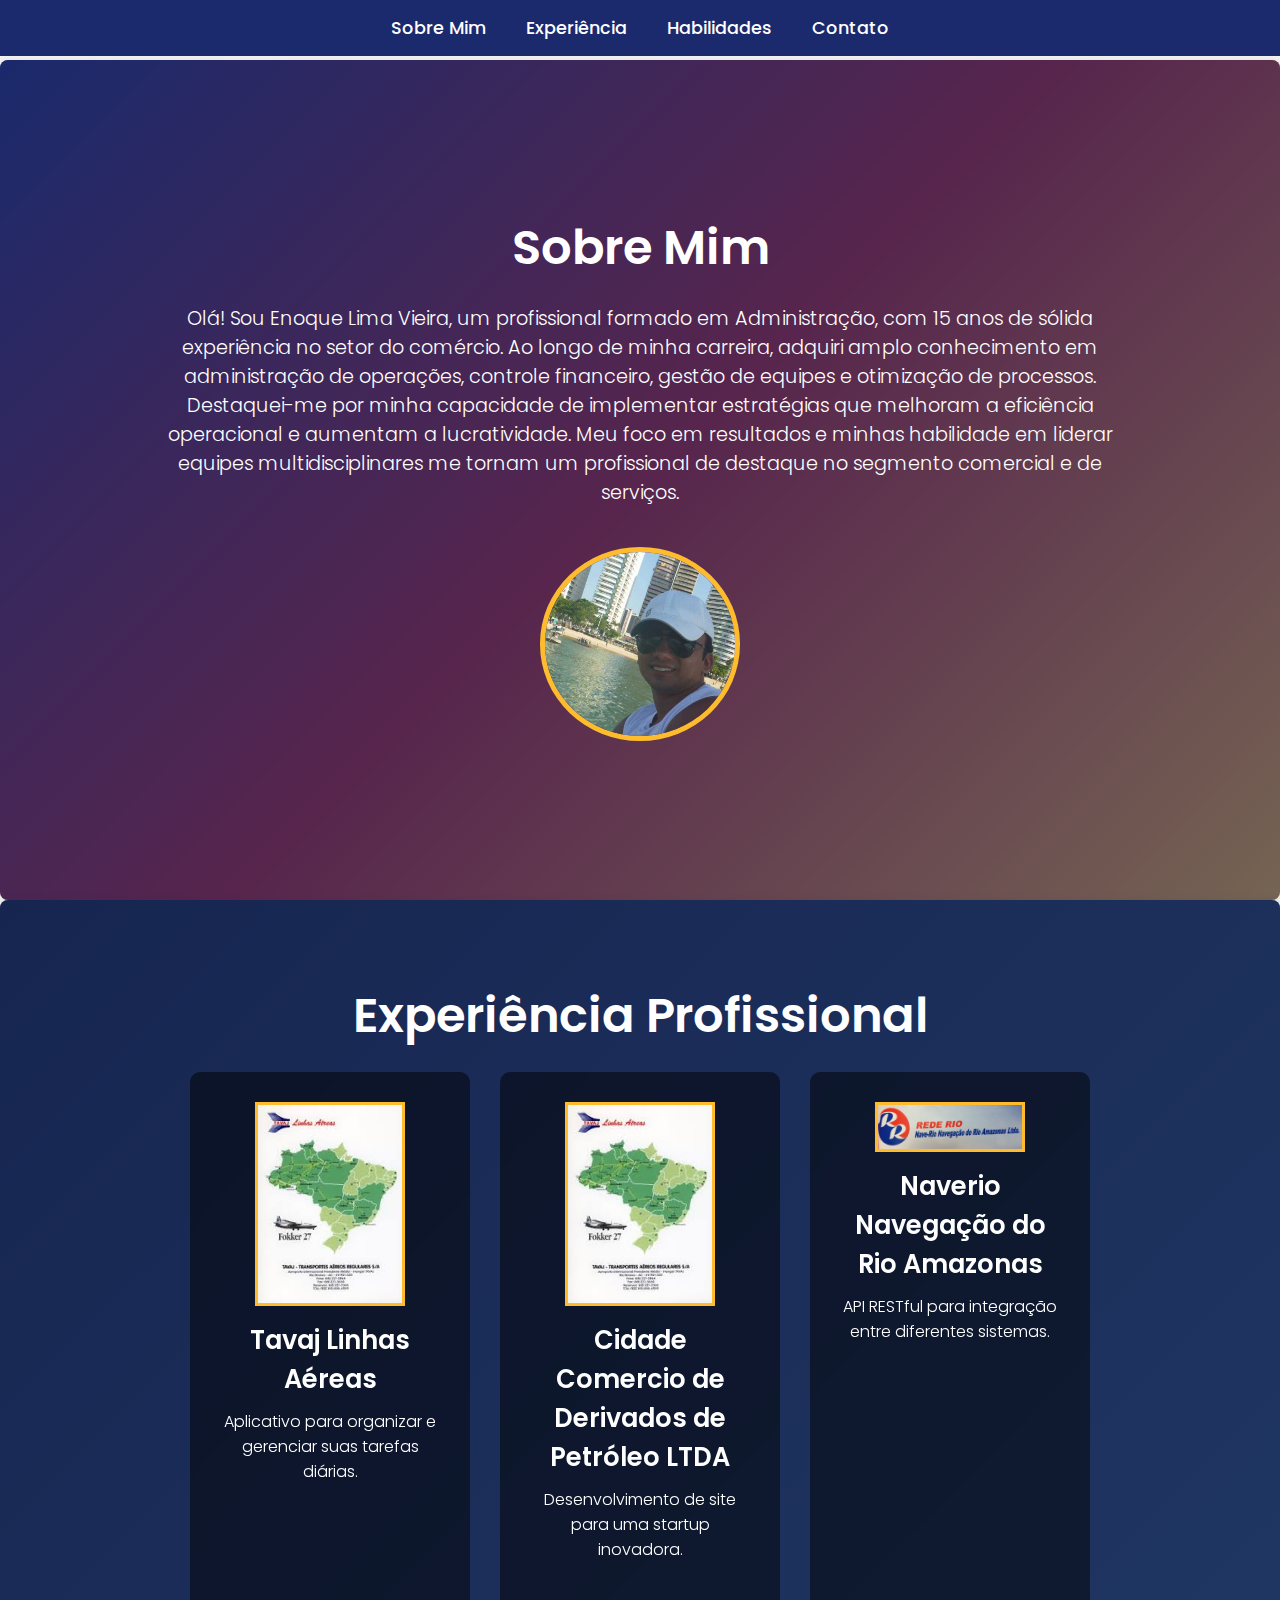
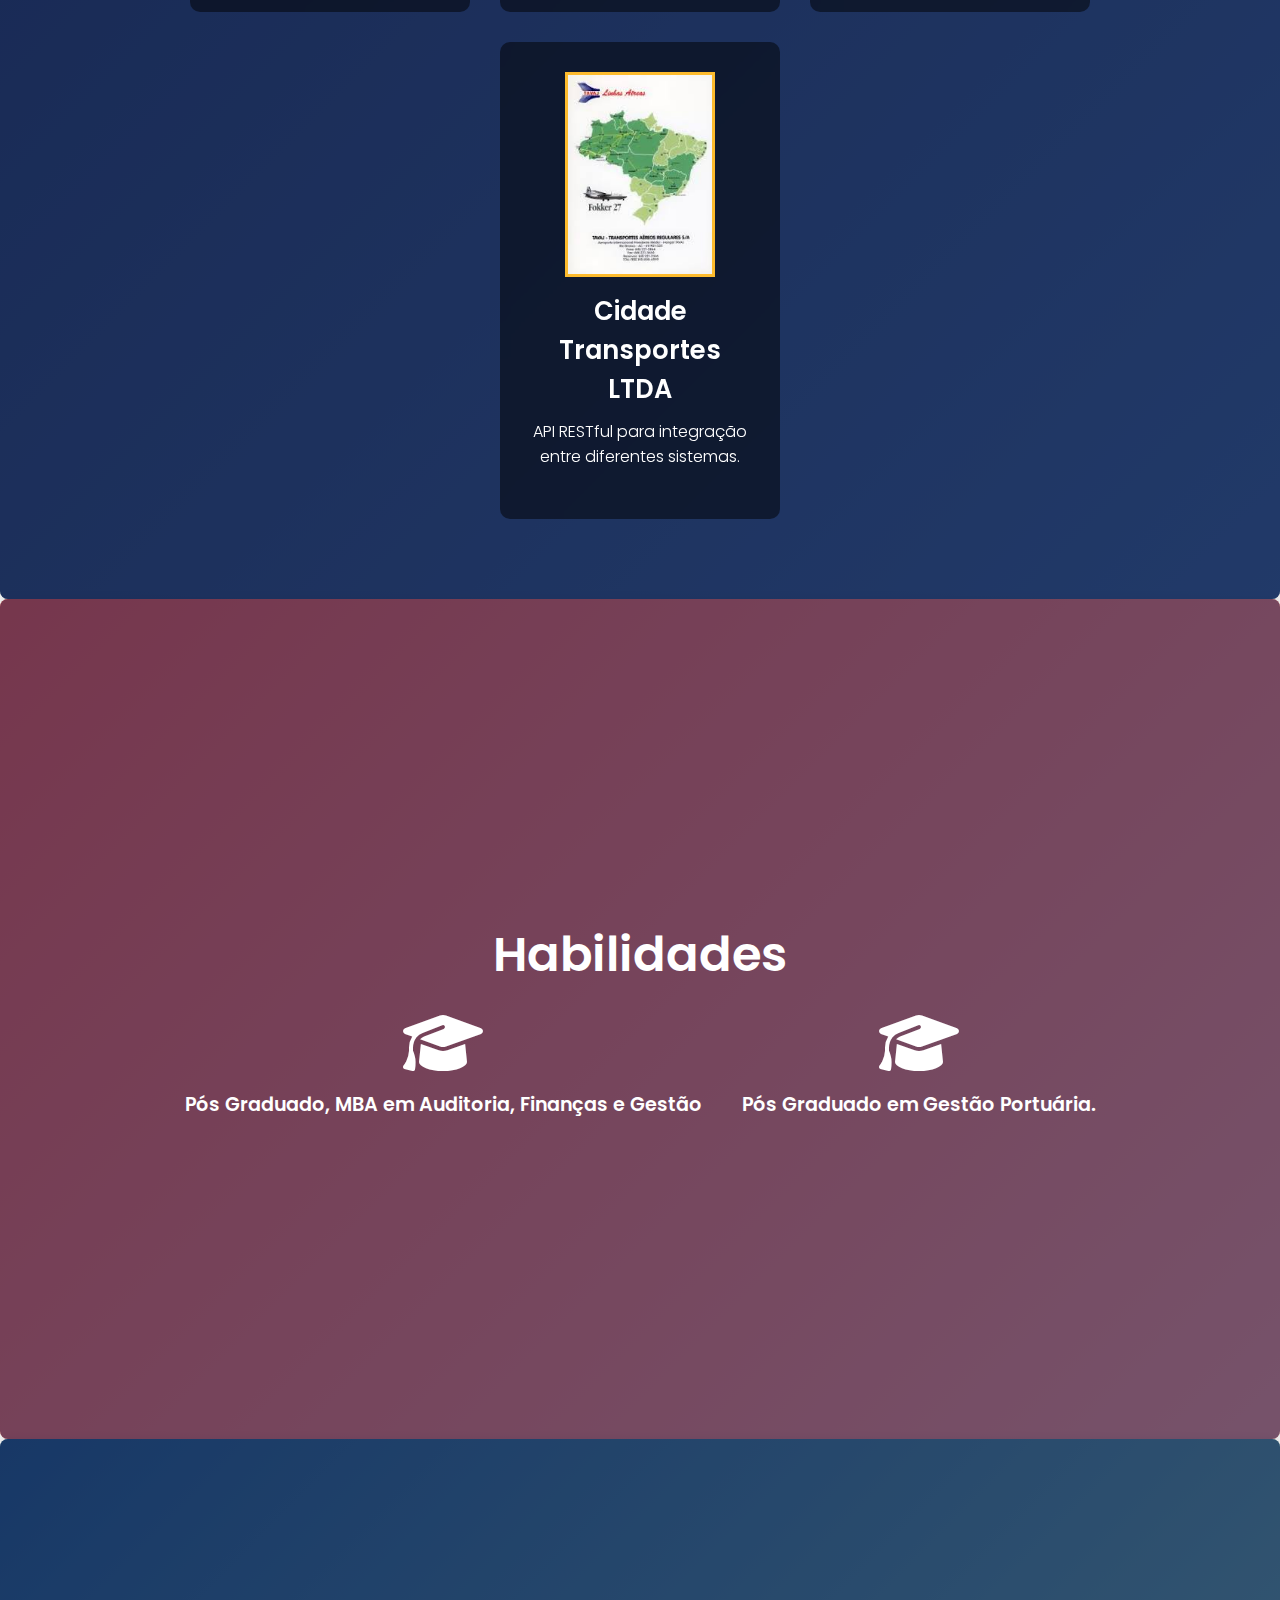
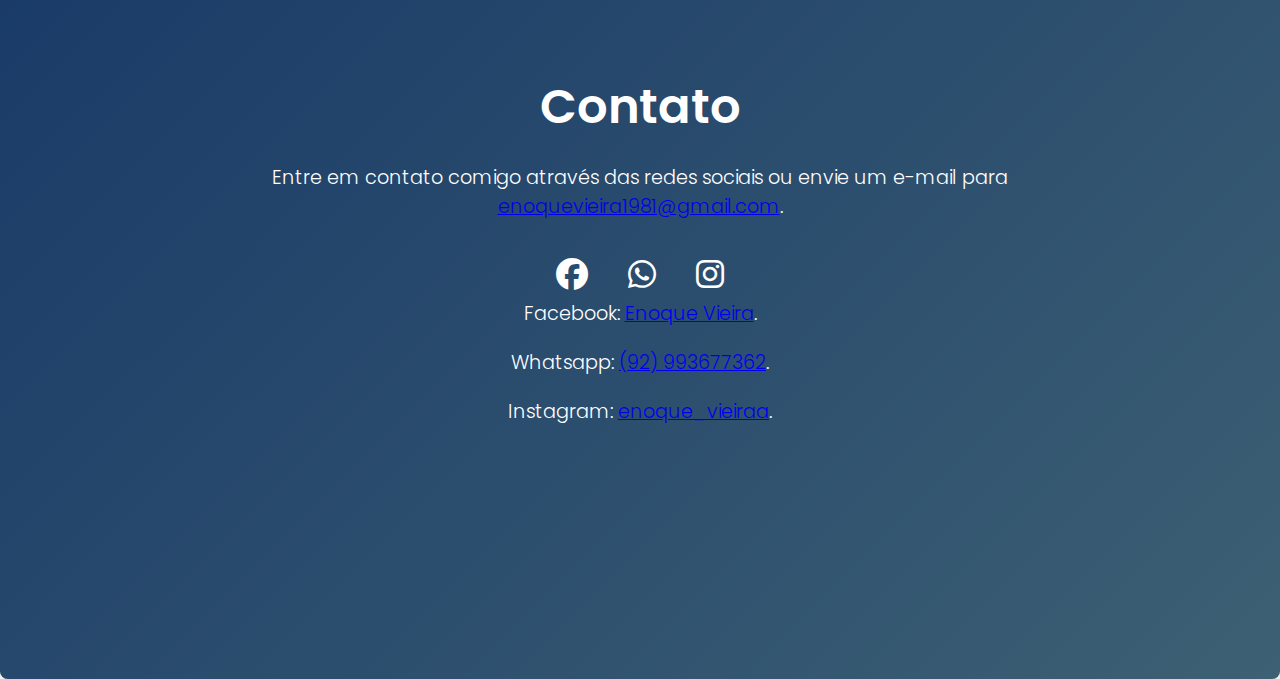
<file: index.html>
<!DOCTYPE html>
<html lang="pt-BR">
<head>
    <meta charset="UTF-8">
    <!-- Meta Tag Viewport Adicionada para Responsividade -->
    <meta name="viewport" content="width=device-width, initial-scale=1.0">
    <title>Portfólio do Programador</title>
    <!-- Importando a fonte Poppins do Google Fonts -->
    <link href="https://fonts.googleapis.com/css2?family=Poppins:wght@300;400;600&display=swap" rel="stylesheet">
    <!-- Importando o Font Awesome para ícones -->
    <link rel="stylesheet" href="https://cdnjs.cloudflare.com/ajax/libs/font-awesome/6.4.0/css/all.min.css">
    <!-- Link para o arquivo CSS -->
    <link rel="stylesheet" href="styles.css">
</head>
<body>
    <!-- Controle do Menu Móvel (Checkbox Escondido) -->
    <input type="checkbox" id="menu-toggle" hidden>
    <label for="menu-toggle" class="menu-toggle">
        <span class="bar"></span>
        <span class="bar"></span>
        <span class="bar"></span>
    </label>

    <!-- Menu de Navegação -->
    <nav class="navbar">
        <ul>
            <li><a href="#sobre-mim" class="nav-link">Sobre Mim</a></li>
            <li><a href="#experiencia" class="nav-link">Experiência</a></li>
            <li><a href="#habilidades" class="nav-link">Habilidades</a></li>
            <li><a href="#contato" class="nav-link">Contato</a></li>
        </ul>
    </nav>

    <!-- Container Principal -->
    <div class="portfolio-container">
        <!-- Seção 1: Sobre Mim -->
        <section class="panel" id="sobre-mim">
            <div class="content">
                <h1>Sobre Mim</h1>
                <p>Olá! Sou Enoque Lima Vieira, um profissional formado em Administração, com 15 anos de sólida experiência no setor do comércio. Ao longo de minha carreira, adquiri amplo conhecimento em administração de operações, controle financeiro, gestão de equipes e otimização de processos. Destaquei-me por minha capacidade de implementar estratégias que melhoram a eficiência operacional e aumentam a lucratividade. Meu foco em resultados e minhas habilidade em liderar equipes multidisciplinares me tornam um profissional de destaque no segmento comercial e de serviços.</p>
                <img src="foto.jpg.jpeg" alt="Foto de Perfil" class="perfil-img">
            </div>
        </section>

        <!-- Seção 2: Experiência Profissional -->
        <section class="panel" id="experiencia">
            <div class="content">
                <h1>Experiência Profissional</h1>
                <div class="experience">
                    <div class="experience-item">
                        <img src="tavaj.jpg" alt="Tavaj Linhas Aéreas logo" class="company-logo">
                        <h2>Tavaj Linhas Aéreas</h2>
                        <p>Aplicativo para organizar e gerenciar suas tarefas diárias.</p>
                    </div>
                    <div class="experience-item">
                        <img src="tavaj.jpg" alt="Cidade Comercio de Derivados de Petróleo LTDA logo" class="company-logo">
                        <h2>Cidade Comercio de Derivados de Petróleo LTDA</h2>
                        <p>Desenvolvimento de site para uma startup inovadora.</p>
                    </div>
                    <div class="experience-item">
                        <img src="naverio.png" alt="Naverio Navegação do Rio Amazonas logo" class="company-logo">
                        <h2>Naverio Navegação do Rio Amazonas</h2>
                        <p>API RESTful para integração entre diferentes sistemas.</p>
                    </div>
                    <div class="experience-item">
                        <img src="tavaj.jpg" alt="Cidade Transportes LTDA logo" class="company-logo">
                        <h2>Cidade Transportes LTDA</h2>
                        <p>API RESTful para integração entre diferentes sistemas.</p>
                    </div>
                </div>
            </div>
        </section>

        <!-- Seção 3: Habilidades -->
        <section class="panel" id="habilidades">
            <div class="content">
                <h1>Habilidades</h1>
                <div class="skills">
                    <div class="skill-item">
                        <i class="fas fa-graduation-cap"></i>
                        <h2>Pós Graduado, MBA em Auditoria, Finanças e Gestão</h2>
                    </div>
                    <div class="skill-item">
                        <i class="fas fa-graduation-cap"></i>
                        <h2>Pós Graduado em Gestão Portuária.</h2>
                    </div>
                    <!-- Adicione mais habilidades conforme necessário -->
                </div>
            </div>
        </section>

        <!-- Seção 4: Contato -->
        <section class="panel" id="contato">
            <div class="content">
                <h1>Contato</h1>
                <p>Entre em contato comigo através das redes sociais ou envie um e-mail para <a href="mailto:enoquevieira1981@gmail.com">enoquevieira1981@gmail.com</a>.</p>
                <div class="social-media">
                    <a href="https://www.facebook.com/enoque.vieira.988926?__tn__=%3C" class="social-icon" aria-label="Facebook"><i class="fab fa-facebook"></i></a>
                    <a href="https://wa.me/5592993677362" class="social-icon" aria-label="WhatsApp"><i class="fab fa-whatsapp"></i></a>
                    <a href="https://www.instagram.com/enoque_vieiraa?utm_source=ig_web_button_share_sheet&igsh=ZDNlZDc0MzIxNw==" class="social-icon" aria-label="Instagram"><i class="fab fa-instagram"></i></a>
                </div>
                <p>Facebook: <a href="https://www.facebook.com/enoque.vieira.988926?__tn__=%3C">Enoque Vieira</a>.</p>
                <p>Whatsapp: <a href="https://wa.me/5592993677362">(92) 993677362</a>.</p>
                <p>Instagram: <a href="https://www.instagram.com/enoque_vieiraa?utm_source=ig_web_button_share_sheet&igsh=ZDNlZDc0MzIxNw==">enoque_vieiraa</a>.</p>
            </div>
        </section>
    </div>
</body>
</html>
</file>
<file: styles.css>
/* Reset básico */
* {
    margin: 0;
    padding: 0;
    box-sizing: border-box;
    scroll-behavior: smooth;
}

body {
    font-family: 'Poppins', sans-serif;
    overflow-x: hidden;
    color: #333;
    background-color: #f5f5f5;
}

/* Paleta de cores */
:root {
    --primary-color: #1a2a6c; /* Azul escuro */
    --secondary-color: #b21f1f; /* Vermelho vibrante */
    --accent-color: #fdbb2d; /* Amarelo brilhante */
    --text-color: #ffffff; /* Branco */
    --bg-color: #f5f5f5; /* Cinza claro */
}

/* Menu de Navegação */
.navbar {
    position: fixed;
    top: 0;
    width: 100%;
    background: var(--primary-color);
    z-index: 1000;
}

.navbar ul {
    list-style: none;
    display: flex;
    justify-content: center;
    padding: 15px 0;
}

.navbar li {
    margin: 0 20px;
}

.navbar a {
    color: var(--text-color);
    text-decoration: none;
    font-weight: 500;
    font-size: 1.1em;
    transition: color 0.3s;
}

.navbar a:hover,
.navbar a.active {
    color: var(--accent-color);
}

/* Container principal */
.portfolio-container {
    display: flex;
    flex-direction: column;
    width: 100%;
    padding-top: 60px; /* Espaço para o menu fixo */
}

/* Painéis individuais */
.panel {
    width: 100%;
    min-height: calc(100vh - 60px); /* Ajustado para compensar a altura do menu */
    display: flex;
    justify-content: center;
    align-items: center;
    position: relative;
    padding: 60px 20px;
    background-size: cover;
    background-position: center;
    border-radius: 8px;
    box-shadow: 0 0 10px rgba(0, 0, 0, 0.1);
    overflow: hidden;
}

/* Seções com gradientes */
#sobre-mim {
    background: linear-gradient(135deg, #1a2a6c, #b21f1f, #fdbb2d);
}

#experiencia {
    background: linear-gradient(135deg, #0f2027, #203a43, #2c5364);
}

#habilidades {
    background: linear-gradient(135deg, #ff4b1f, #ff9068);
}

#contato {
    background: linear-gradient(135deg, #134e5e, #71b280);
}

/* Sobrepor cor para melhor legibilidade */
.panel::before {
    content: '';
    position: absolute;
    top: 0;
    left: 0;
    width: 100%;
    height: 100%;
    background: rgba(26, 42, 108, 0.6); /* Reduzido a opacidade para evitar áreas brancas */
    z-index: 1;
}

.content {
    position: relative;
    z-index: 2;
    max-width: 1000px;
    color: var(--text-color);
    text-align: center;
    padding: 20px;
    animation: fadeIn 1s ease-in-out;
    margin: 0 auto; /* Centraliza o conteúdo */
}

.content h1 {
    font-size: 3em;
    margin-bottom: 20px;
    font-weight: 600;
}

.content p {
    font-size: 1.2em;
    margin-bottom: 20px;
    font-weight: 300;
}

.content img.perfil-img {
    width: 200px;
    border-radius: 50%;
    margin-top: 20px;
    border: 5px solid var(--accent-color);
    transition: transform 0.3s;
}

.content img.perfil-img:hover {
    transform: scale(1.05);
}

/* Animação de fade-in */
@keyframes fadeIn {
    from {
        opacity: 0;
        transform: translateY(30px);
    }
    to {
        opacity: 1;
        transform: translateY(0);
    }
}

/* Projetos */
.experience {
    display: flex;
    flex-wrap: wrap;
    justify-content: center;
    gap: 30px;
    margin: 0 auto; /* Centraliza os projetos */
}

.experience-item {
    background: rgba(0, 0, 0, 0.5); /* Fundo semi-transparente */
    padding: 30px;
    width: 280px;
    border-radius: 10px;
    transition: transform 0.3s, background 0.3s;
    backdrop-filter: blur(5px);
    cursor: pointer;
    color: var(--text-color);
}

.experience-item:hover {
    transform: translateY(-10px);
    background-color: var(--accent-color);
}

.company-logo {
    width: 100%;
    max-width: 150px;
    height: auto; /* Mantém a proporção */
    object-fit: contain;
    border-radius: 0 !important; /* Borda quadrada */
    display: block;
    margin: 0 auto 15px auto;
    border: 3px solid var(--accent-color);
    overflow: visible;
    transition: transform 0.3s;
}

.experience-item:hover .company-logo {
    transform: scale(1.1);
}

.experience-item h2 {
    font-size: 1.6em;
    margin-bottom: 10px;
    font-weight: 600;
}

.experience-item p {
    font-size: 1em;
    font-weight: 300;
}

/* Habilidades */
.skills {
    display: flex;
    flex-wrap: wrap;
    justify-content: center;
    gap: 40px;
    margin: 0 auto; /* Centraliza as habilidades */
}

.skill-item {
    text-align: center;
    transition: transform 0.3s, color 0.3s;
    cursor: pointer;
    color: var(--text-color);
}

.skill-item:hover {
    transform: scale(1.1);
    color: var(--accent-color);
}

.skill-item i {
    font-size: 4em;
    margin-bottom: 15px;
}

.skill-item h2 {
    font-size: 1.2em;
    font-weight: 600;
}

/* Redes Sociais */
.social-media {
    display: flex;
    justify-content: center;
    margin-top: 30px;
}

.social-icon {
    color: var(--text-color);
    text-decoration: none;
    margin: 0 20px;
    font-size: 2em;
    transition: color 0.3s, transform 0.3s;
}

.social-icon:hover {
    color: var(--accent-color);
    transform: translateY(-5px);
}

/* Efeito de realce no menu ao rolar a página */
section {
    scroll-margin-top: 60px; /* Espaço para compensar o menu fixo */
}

/* Menu Móvel */
.menu-toggle {
    display: none; /* Escondido por padrão */
}

/* Responsividade */
@media (max-width: 768px) {
    /* Esconder a navbar por padrão */
    .navbar {
        display: none;
        flex-direction: column;
        background: var(--primary-color);
        position: fixed;
        top: 0;
        right: -100%; /* Esconde a navbar fora da tela */
        height: 100vh;
        width: 250px;
        padding-top: 100px;
        transition: right 0.3s;
    }

    .navbar ul {
        flex-direction: column;
        align-items: center;
    }

    .navbar li {
        margin: 20px 0;
    }

    /* Mostrar o botão de menu */
    .menu-toggle {
        display: flex; /* Mostra o botão de menu */
        flex-direction: column;
        justify-content: space-around;
        width: 30px;
        height: 25px;
        position: fixed;
        top: 20px;
        right: 20px;
        z-index: 1100;
        cursor: pointer;
    }

    .menu-toggle .bar {
        width: 100%;
        height: 3px;
        background-color: var(--text-color);
        transition: all 0.3s;
    }

    /* Transformar as barras em um "X" quando o checkbox está marcado */
    #menu-toggle:checked + .menu-toggle .bar:nth-child(1) {
        transform: rotate(45deg) translate(5px, 5px);
    }

    #menu-toggle:checked + .menu-toggle .bar:nth-child(2) {
        opacity: 0;
    }

    #menu-toggle:checked + .menu-toggle .bar:nth-child(3) {
        transform: rotate(-45deg) translate(5px, -5px);
    }

    /* Mostrar a navbar quando o checkbox está marcado */
    #menu-toggle:checked ~ .navbar {
        display: flex;
        right: 0; /* Mostra a navbar */
    }
}

@media (max-width: 600px) {
    /* Ajustes adicionais para telas muito pequenas */

    .panel {
        padding: 40px 10px;
    }

    .content h1 {
        font-size: 2.5em;
    }

    .experience-item,
    .skill-item {
        width: 90%;
    }

    .social-icon {
        font-size: 1.5em;
    }
}

/* Garantir que todas as imagens sejam responsivas */
img {
    max-width: 100%;
    height: auto;
}
</file>
